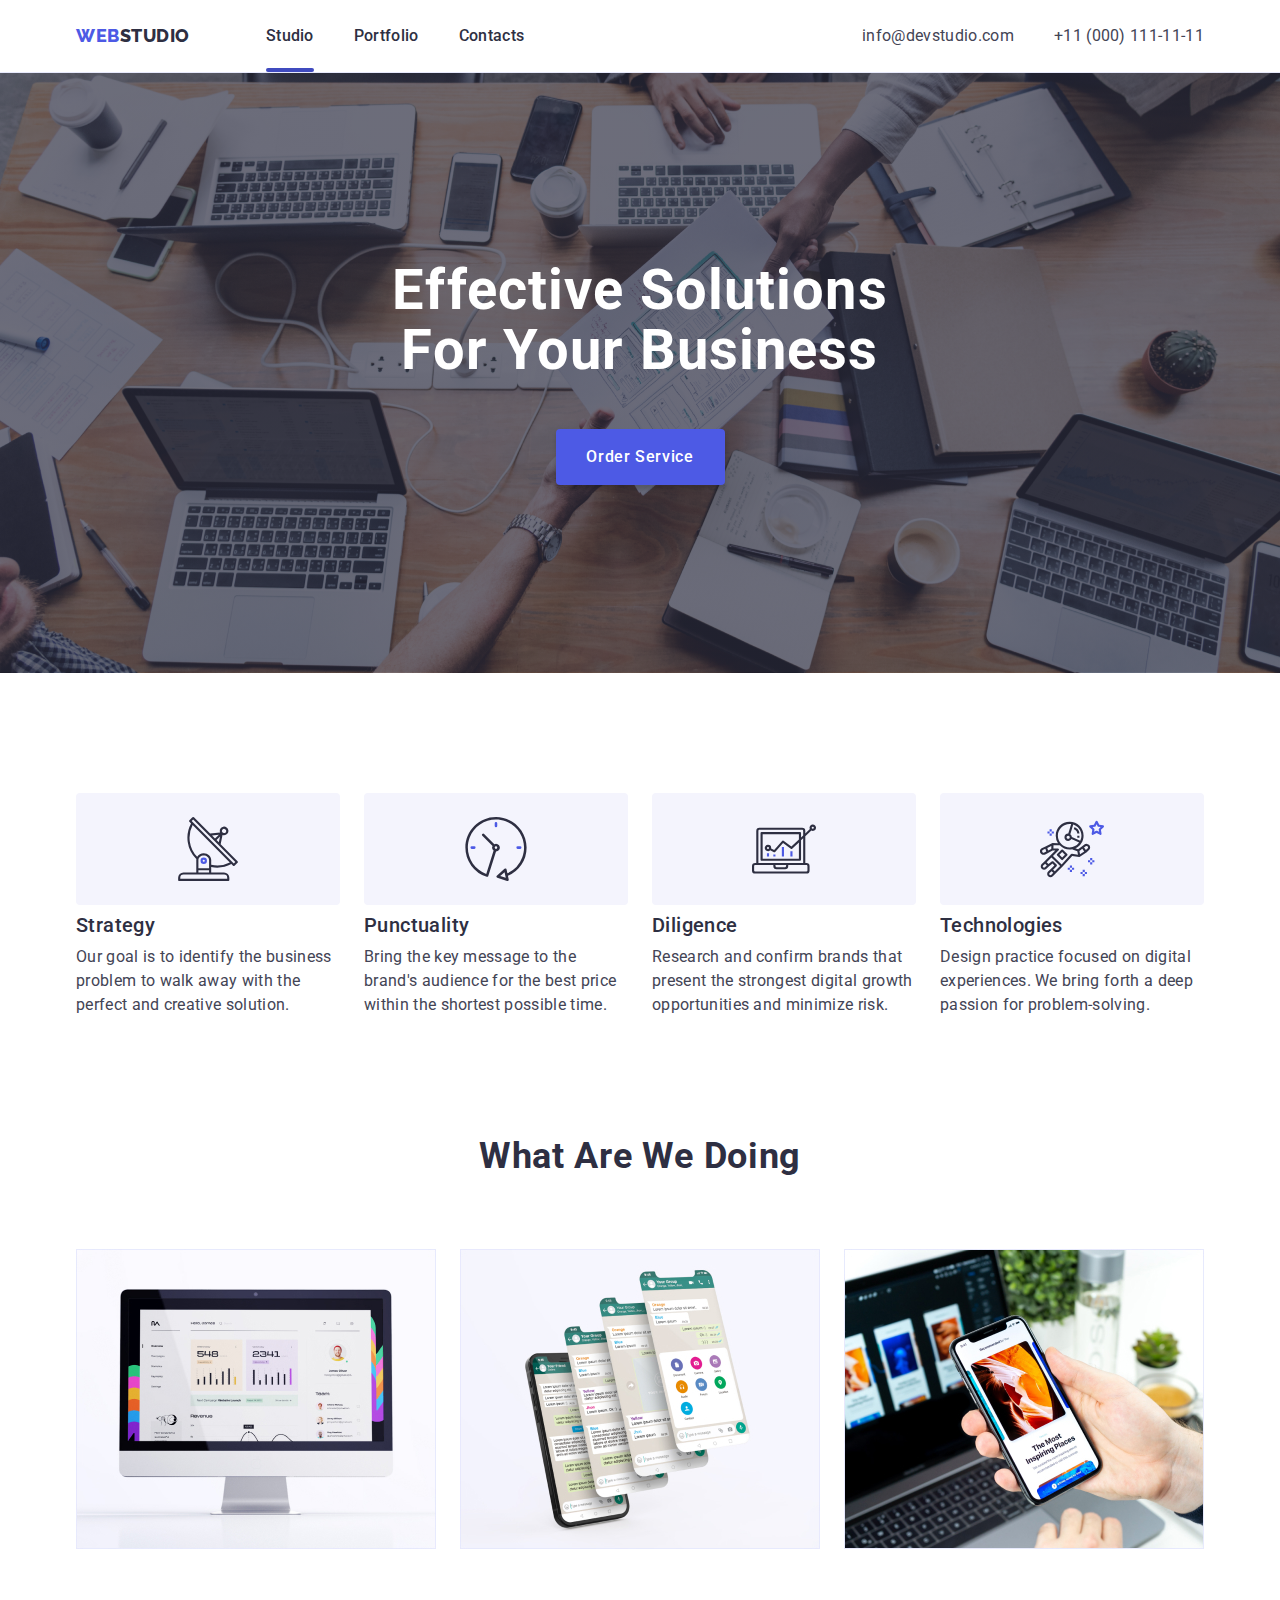
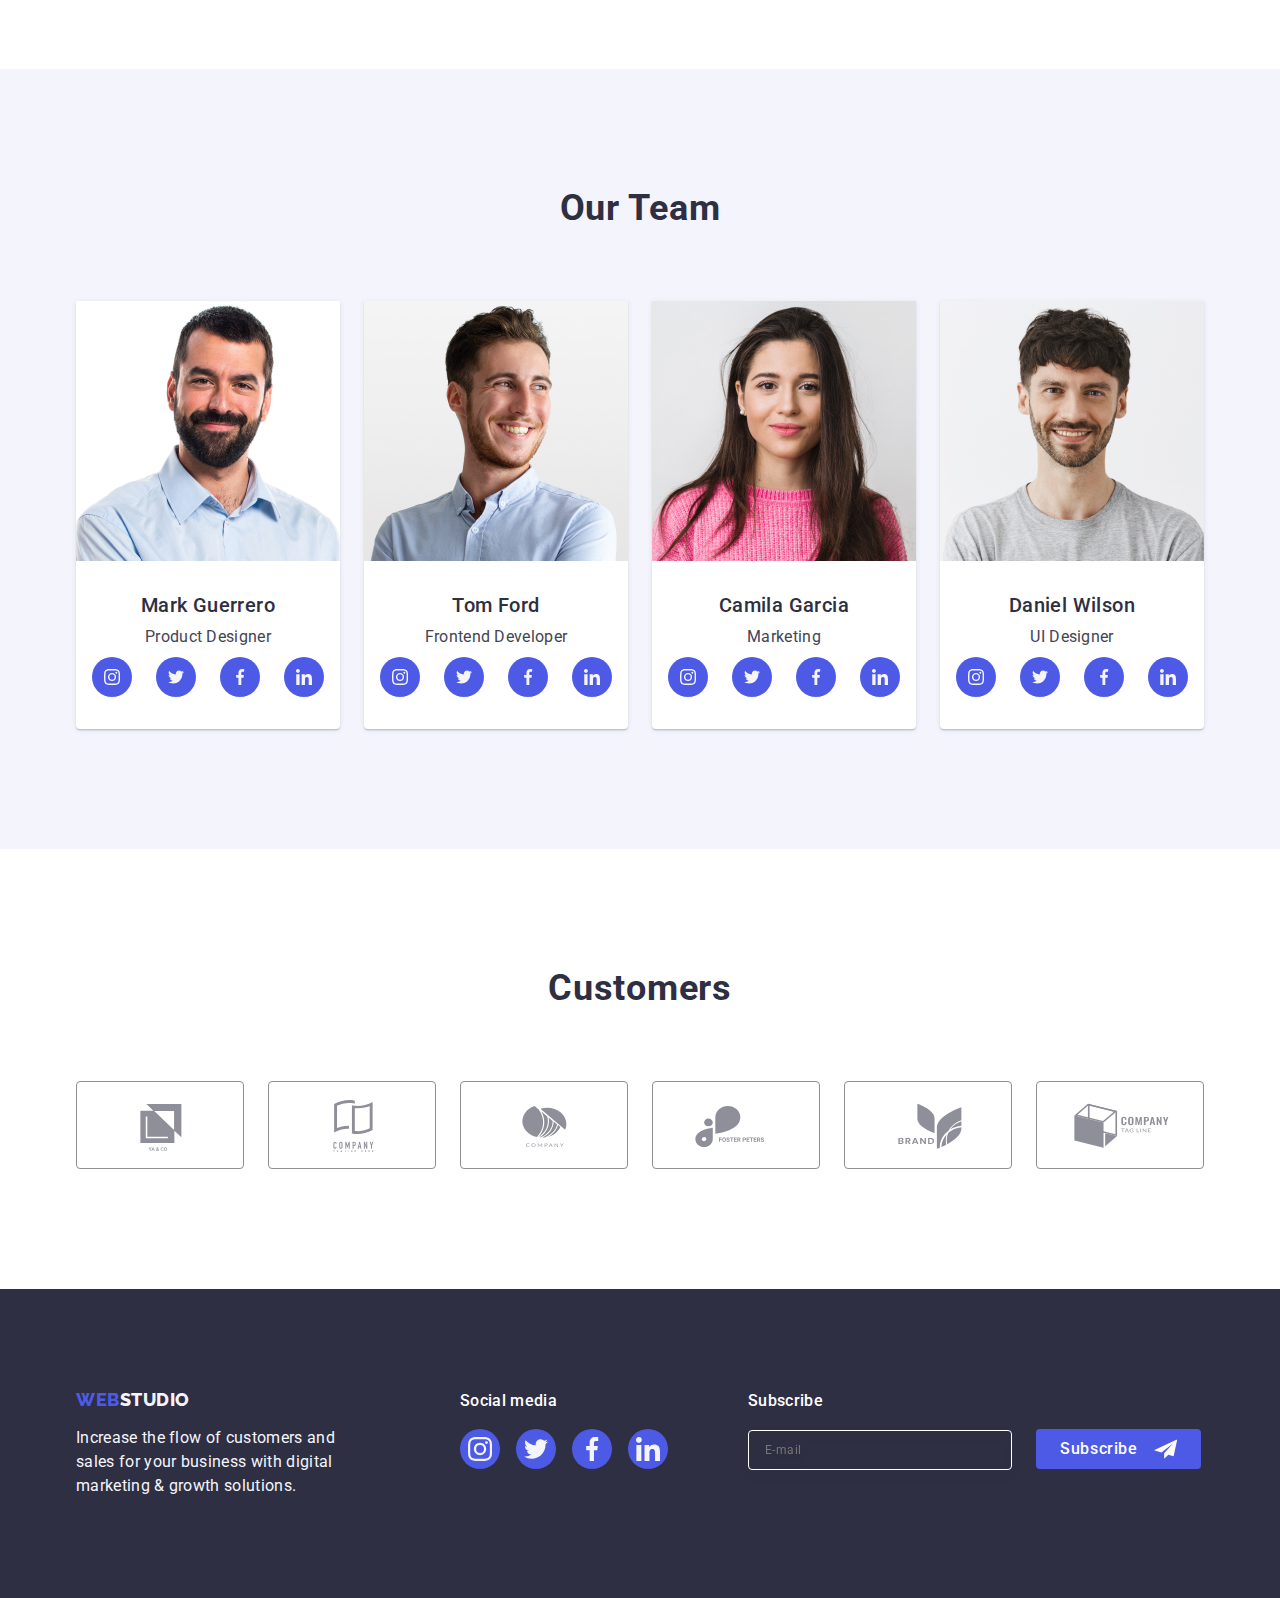
<file: index.html>
<!DOCTYPE html>
<html lang="en">

<head>
    <meta charset="UTF-8">
    <meta http-equiv="X-UA-Compatible" content="IE=edge">
    <meta name="viewport" content="width=device-width, initial-scale=1.0">
    <link rel="preconnect" href="https://fonts.googleapis.com">
    <link rel="preconnect" href="https://fonts.gstatic.com" crossorigin>
    <link href="https://fonts.googleapis.com/css2?family=Raleway:wght@800&family=Roboto:wght@400;500;700&display=swap"
        rel="stylesheet">
    <link rel="stylesheet"
        href="https://cdnjs.cloudflare.com/ajax/libs/modern-normalize/1.0.0/modern-normalize.min.css" />
    <link rel="stylesheet" href="./css/stayl.css">
    <link rel="stylesheet" href="./css/media.css">
    <title>Main Page</title>

</head>

<body>
    <header class="header">
        <div class="container header-container">
            <nav class="header-navigation">
                <a class="logo link" href="./index.html">Web<span class="logo-header">Studio</span></a>
                <ul class="header-list list">
                    <li class="menu">
                        <a class="link-menu link active" href="./index.html">Studio</a>
                    </li>
                    <li class="menu">
                        <a class="link-menu link" href="./portfolio.html">Portfolio</a>
                    </li>
                    <li class="menu">
                        <a class="link-menu link" href="">Contacts</a>
                    </li>
                </ul>
            </nav>
            <address class="contact">
                <ul class="header-list list">
                    <li class="address-link">
                        <a class="contact-info link" href="mailto:info@devstudio.com">info@devstudio.com</a>
                    </li>
                    <li class="address-link">
                        <a class="contact-info link" href="tel:+110001111111">+11 (000) 111-11-11</a>
                    </li>
                </ul>
            </address>
        </div>
        <button type="button" class="menu-open-button" data-menu-open>
            <svg class="mob-open-icon" width="32" height="22">
                <use href="./images/icons.svg#icon-menu"></use>
            </svg>
        </button>
        <div class="mob-menu is-hidden" data-menu>
            <div>
                <button type="button" class="menu-close-button" data-menu-close>
                    <svg class="mob-close-icon" width="8" height="8">
                        <use href="./images/icons.svg#icon-close"></use>
                    </svg>
                </button>
                <ul class="mob-menu-list list">
                    <li class="mob-menu-items">
                        <a class="mob-menu-link link" href="./index.html">Studio</a>
                    </li>
                    <li class="mob-menu-items">
                        <a class="mob-menu-link link" href="./portfolio.html">Portfolio</a>
                    </li>
                    <li class="mob-menu-items">
                        <a class="mob-menu-link link" href="">Contacts</a>
                    </li>
                </ul>
            </div>
            <div>
                <address class="mob-menu-address">
                    <ul class="mob-menu-address-list list">
                        <li class="mob-menu-link">
                            <a class="contact-info link" href="tel:+110001111111">+11 (000) 111-11-11</a>
                        </li>
                        <li class="mob-menu-link-email">
                            <a class="contact-info-email link" href="mailto:info@devstudio.com">info@devstudio.com</a>
                        </li>
                        
                    </ul>
                </address>
                <ul class="mob-soc-list list">
                    <li class="mob-soc-item">
                        <a class="mob-soc-link link" target="_blank" rel="noopener noreferrer"  href="">
                            <svg class="mob-soc-icon" width="24" height="24">
                                <use href="./images/icons.svg#icon-instagram-2"></use>
                            </svg>
                        </a>
                    </li>
                    <li class="mob-soc-item">
                        <a class="mob-soc-link link" target="_blank" rel="noopener noreferrer" href="">
                            <svg class="mob-soc-icon" width="24" height="24">
                                <use href="./images/icons.svg#icon-twitter-1"></use>
                            </svg>
                        </a>
                    </li>
                    <li class="mob-soc-item">
                        <a class="mob-soc-link link" target="_blank" rel="noopener noreferrer" href="">
                            <svg class="mob-soc-icon" width="24" height="24">
                                <use href="./images/icons.svg#icon-facebook-1"></use>
                            </svg>
                        </a>
                    </li>
                    <li class="mob-soc-item">
                        <a class="mob-soc-link link" target="_blank" rel="noopener noreferrer" href="">
                            <svg class="mob-soc-icon" width="24" height="24">
                                <use href="./images/icons.svg#icon-linkedin-1"></use>
                            </svg>
                        </a>
                    </li>
                </ul>
            </div>
            
        </div>
        
    </header>
    <main>
        <section class="title-section">
            <div class="container">
                <h1 class="title-header">
                    Effective Solutions
                    For Your Business
                </h1>
                <button class="button-studio" type="button" data-modal-open>Order Service</button>
            </div>
        </section>
        <section class="digital-container">
            <div class="container ">
                <h2 class="digital-title visually-hidden"> Our Goals</h2>
                <ul class="list digital-element">
                    <li class="digital-list">
                        <div class="digital-icon">
                            <svg width="64" height="64">
                                <use href="./images/icons.svg#icon-antenna"></use>
                            </svg>
                        </div>
                        <h3 class="title">Strategy</h3>
                        <p class="digital-text">Our goal is to identify the business
                            problem to walk away with the perfect and creative solution. </p>
                    </li>
                    <li class="digital-list">
                        <div class="digital-icon">
                            <svg width="64" height="64">
                                <use href="./images/icons.svg#icon-clock"></use>
                            </svg>
                        </div>
                        <h3 class="title">Punctuality</h3>
                        <p class="digital-text">Bring the key message to the brand's audience for the best price within
                            the
                            shortest possible
                            time.</p>
                    </li>
                    <li class="digital-list">
                        <div class="digital-icon">
                            <svg width="64" height="64">
                                <use href="./images/icons.svg#icon-diagram"></use>
                            </svg>
                        </div>
                        <h3 class="title">Diligence</h3>
                        <p class="digital-text">Research and confirm brands that present the strongest digital growth
                            opportunities and minimize
                            risk.</p>
                    </li>
                    <li class="digital-list">
                        <div class="digital-icon">
                            <svg width="64" height="64">
                                <use href="./images/icons.svg#icon-astronaut"></use>
                            </svg>
                        </div>
                        <h3 class="title">Technologies</h3>
                        <p class="digital-text">Design practice focused on digital experiences. We bring forth a deep
                            passion for
                            problem-solving.</p>
                    </li>
                </ul>

            </div>
        </section>
       <section class="applications-cotainer">
            <div class="container ">
                <h2 class="applications">What are we doing</h2>
                <ul class="list applications-list">
                    <li class="applications-img">
                        <img srcset="./images/products(1)x2.jpg X2" src="./images/products(1).jpg" alt="a computer with an open website" width="360"
                            height="300">
                    </li>
                    <li class="applications-img">
                        <img  srcset="./images/products(2)x2.jpg X2" src="./images/products(2).jpg" alt="application on the phone" width="360" height="300">
                    </li>
                    <li class="applications-img">
                        <img  srcset="./images/products(3)x2.jpg X2" src="./images/products(3).jpg" alt="the man holds the phone in his hands" width="360"
                            height="300">
                    </li>
                </ul>
            </div>
        </section>
        <section class="staff">
            <div class="container">
                <h2 class="applications">Our Team</h2>
                <ul class="list staff-list">
                    <li class="staff-background">
                        <img srcset="./images/team1x2.jpg 2x" src="./images/team1.jpg"
                            alt="man with a beard in a blue shirt" width="264" height="260">
                        <div class="staff-information">
                            <h3 class="title staff-name">Mark Guerrero</h3>
                            <p class="staff-text">Product Designer</p>
                            <ul class="staff-soc-list list">
                                <li class="staff-soc-item">
                                    <a class="staff-soc-link link" target="_blank" rel="noopener noreferrer" href="">
                                        <svg class="staff-soc-icon" width="16" height="16">
                                            <use href="./images/icons.svg#icon-instagram-2"></use>
                                        </svg>
                                    </a>
                                </li>
                                <li class="staff-soc-item">
                                    <a class="staff-soc-link link" target="_blank" rel="noopener noreferrer" href="">
                                        <svg class="staff-soc-icon" width="16" height="16">
                                            <use href="./images/icons.svg#icon-twitter-1"></use>
                                        </svg>
                                    </a>
                                </li>
                                <li class="staff-soc-item">
                                    <a class="staff-soc-link link" target="_blank" rel="noopener noreferrer" href="">
                                        <svg class="staff-soc-icon" width="16" height="16">
                                            <use href="./images/icons.svg#icon-facebook-1"></use>
                                        </svg>
                                    </a>
                                </li>
                                <li class="staff-soc-item">
                                    <a class="staff-soc-link link" target="_blank" rel="noopener noreferrer" href="">
                                        <svg class="staff-soc-icon" width="16" height="16">
                                            <use href="./images/icons.svg#icon-linkedin-1"></use>
                                        </svg>
                                    </a>
                                </li>
                            </ul>
                        </div>

                    </li>
                    <li class="staff-background">
                        <img srcset="./images/team2x2.jpg 2x" src="./images/team2.jpg"
                            alt="man with a smile in a blue shirt" width="264" height="260">
                        <div class="staff-information">
                            <h3 class="title staff-name">Tom Ford</h3>
                            <p class="staff-text">Frontend Developer</p>
                            <ul class="staff-soc-list list">
                                <li class="staff-soc-item">
                                    <a class="staff-soc-link link" target="_blank" rel="noopener noreferrer" href="">
                                        <svg class="staff-soc-icon" width="16" height="16">
                                            <use href="./images/icons.svg#icon-instagram-2"></use>
                                        </svg>
                                    </a>
                                </li>
                                <li class="staff-soc-item">
                                    <a class="staff-soc-link link" target="_blank" rel="noopener noreferrer" href="">
                                        <svg class="staff-soc-icon" width="16" height="16">
                                            <use href="./images/icons.svg#icon-twitter-1"></use>
                                        </svg>
                                    </a>
                                </li>
                                <li class="staff-soc-item">
                                    <a class="staff-soc-link link" target="_blank" rel="noopener noreferrer" href="">
                                        <svg class="staff-soc-icon" width="16" height="16">
                                            <use href="./images/icons.svg#icon-facebook-1"></use>
                                        </svg>
                                    </a>
                                </li>
                                <li class="staff-soc-item">
                                    <a class="staff-soc-link link" target="_blank" rel="noopener noreferrer" href="">
                                        <svg class="staff-soc-icon" width="16" height="16">
                                            <use href="./images/icons.svg#icon-linkedin-1"></use>
                                        </svg>
                                    </a>
                                </li>
                            </ul>
                        </div>

                    </li>
                    <li class="staff-background">
                        <img srcset="./images/team3x2.jpg 2x" src="./images/team3.jpg"
                            alt="beautiful girl in a pink sweater" width="264" height="260">
                        <div class="staff-information">
                            <h3 class="title staff-name">Camila Garcia</h3>
                            <p class="staff-text">Marketing</p>
                            <ul class="staff-soc-list list">
                                <li class="staff-soc-item">
                                    <a class="staff-soc-link link" target="_blank" rel="noopener noreferrer" href="">
                                        <svg class="staff-soc-icon" width="16" height="16">
                                            <use href="./images/icons.svg#icon-instagram-2"></use>
                                        </svg>
                                    </a>
                                </li>
                                <li class="staff-soc-item">
                                    <a class="staff-soc-link link" target="_blank" rel="noopener noreferrer" href="">
                                        <svg class="staff-soc-icon" width="16" height="16">
                                            <use href="./images/icons.svg#icon-twitter-1"></use>
                                        </svg>
                                    </a>
                                </li>
                                <li class="staff-soc-item">
                                    <a class="staff-soc-link link" target="_blank" rel="noopener noreferrer" href="">
                                        <svg class="staff-soc-icon" width="16" height="16">
                                            <use href="./images/icons.svg#icon-facebook-1"></use>
                                        </svg>
                                    </a>
                                </li>
                                <li class="staff-soc-item">
                                    <a class="staff-soc-link link" target="_blank" rel="noopener noreferrer" href="">
                                        <svg class="staff-soc-icon" width="16" height="16">
                                            <use href="./images/icons.svg#icon-linkedin-1"></use>
                                        </svg>
                                    </a>
                                </li>
                            </ul>
                        </div>

                    </li>
                    <li class="staff-background">
                        <img srcset="./images/team4x2.jpg 2x" src="./images/team4.jpg" alt="man in a gray T-shirt"
                            width="264" height="260">
                        <div class="staff-information">
                            <h3 class="title staff-name">Daniel Wilson</h3>
                            <p class="staff-text">UI Designer</p>
                            <ul class="staff-soc-list list">
                                <li class="staff-soc-item">
                                    <a class="staff-soc-link link" target="_blank" rel="noopener noreferrer" href="">
                                        <svg class="staff-soc-icon" width="16" height="16">
                                            <use href="./images/icons.svg#icon-instagram-2"></use>
                                        </svg>
                                    </a>
                                </li>
                                <li class="staff-soc-item">
                                    <a class="staff-soc-link link" target="_blank" rel="noopener noreferrer" href="">
                                        <svg class="staff-soc-icon" width="16" height="16">
                                            <use href="./images/icons.svg#icon-twitter-1"></use>
                                        </svg>
                                    </a>
                                </li>
                                <li class="staff-soc-item">
                                    <a class="staff-soc-link link" target="_blank" rel="noopener noreferrer" href="">
                                        <svg class="staff-soc-icon" width="16" height="16">
                                            <use href="./images/icons.svg#icon-facebook-1"></use>
                                        </svg>
                                    </a>
                                </li>
                                <li class="staff-soc-item">
                                    <a class="staff-soc-link link" target="_blank" rel="noopener noreferrer" href="">
                                        <svg class="staff-soc-icon" width="16" height="16">
                                            <use href="./images/icons.svg#icon-linkedin-1"></use>
                                        </svg>
                                    </a>
                                </li>
                            </ul>
                        </div>
                    </li>
                </ul>
            </div>
        </section>
        <section class="customers">
            <div class="container">
                <h2 class="applications">Customers</h2>
                <ul class="customers-list list">
                    <li class="customers-item">
                        <a class="customers-link link" href="">
                            <svg class="customers-icon" width="104" height="56">
                                <use href="./images/icons.svg#icon-yaco"></use>
                            </svg>
                        </a>
                    </li>
                    <li class="customers-item">
                        <a class="customers-link link" href="">
                            <svg class="customers-icon" width="104" height="56">
                                <use href="./images/icons.svg#icon-tagline"></use>
                            </svg>
                        </a>
                    </li>
                    <li class="customers-item">
                        <a class="customers-link link" href="">
                            <svg class="customers-icon" width="104" height="56">
                                <use href="./images/icons.svg#icon-company1"></use>
                            </svg>
                        </a>
                    </li>
                    <li class="customers-item">
                        <a class="customers-link link" href="">
                            <svg class="customers-icon" width="104" height="56">
                                <use href="./images/icons.svg#icon-foster"></use>
                            </svg>
                        </a>
                    </li>
                    <li class="customers-item">
                        <a class="customers-link link" href="">
                            <svg class="customers-icon" width="104" height="56">
                                <use href="./images/icons.svg#icon-brand"></use>
                            </svg>
                        </a>
                    </li>
                    <li class="customers-item">
                        <a class="customers-link link" href="">
                            <svg class="customers-icon" width="104" height="56">
                                <use href="./images/icons.svg#icon-company"></use>
                            </svg>
                        </a>
                    </li>
                </ul>
            </div>
        </section>
    </main>
    <footer class="footer ">
        <div class="container footer-container">
            <div class="footer-logo-box">
                <a class="logo-footer link" href="./index.html">Web<span class="logo-footer-part">Studio</span></a>
                <p class="footer-content">Increase the flow of customers and sales for your business with digital
                    marketing
                    &
                    growth solutions.</p>
            </div>
            <div class="footer-soc-media">
                <p class="footer-media">Social media</p>

                <ul class="footer-soc-list list">
                    <li class="footer-soc-item">
                        <a class="footer-soc-link link" target="_blank" rel="noopener noreferrer" href="">
                            <svg class="footer-soc-icon" width="24" height="24">
                                <use href="./images/icons.svg#icon-instagram-2"></use>
                            </svg>
                        </a>
                    </li>
                    <li class="footer-soc-item">
                        <a class="footer-soc-link link" target="_blank" rel="noopener noreferrer" href="">
                            <svg class="footer-soc-icon" width="24" height="24">
                                <use href="./images/icons.svg#icon-twitter-1"></use>
                            </svg>
                        </a>
                    </li>
                    <li class="footer-soc-item">
                        <a class="footer-soc-link link" target="_blank" rel="noopener noreferrer" href="">
                            <svg class="footer-soc-icon" width="24" height="24">
                                <use href="./images/icons.svg#icon-facebook-1"></use>
                            </svg>
                        </a>
                    </li>
                    <li class="footer-soc-item">
                        <a class="footer-soc-link link" target="_blank" rel="noopener noreferrer" href="">
                            <svg class="footer-soc-icon" width="24" height="24">
                                <use href="./images/icons.svg#icon-linkedin-1"></use>
                            </svg>
                        </a>
                    </li>
                </ul>
            </div>
            <div class="footer-div">
                <p class="footer-subscribe">Subscribe</p>
                <form class="footer-form">
                    <label for="email-footer" class="footer-label">
                        <input id="email-footer" class="footer-input" type="email" name="email" placeholder="E-mail">
                    </label>
                    <button class="footer-button" type="submit">
                        Subscribe
                        <svg class="footer-icon" width="24" height="24">
                            <use href="./images/icons.svg#icon-frame"></use>
                        </svg>
                    </button>
                </form>
            </div>
        </div>
    </footer>
    <div class="backdrop is-hidden" data-modal>
        <div class="modal">
            <button type="button" class="modal-close" data-modal-close>
                <svg class="close-icon" width="8" height="8">
                    <use href="./images/icons.svg#icon-close"></use>
                </svg>
            </button>
            <p class="modal-title">Leave your contacts and we will call you back</p>
            <form class="contact-form">
                <div class="form-field">
                    <label class="user-info-label" for="user-name">Name</label>
                    <div class="form-input">
                        <input class="input-field" type="text" name="user-name" id="user-name" />
                        <svg class="user-info-icon" width="18" height="24">
                            <use href="./images/icons.svg#icon-person-black"></use>
                        </svg>
                    </div>
                </div>

                <div class="form-field">
                    <label class="user-info-label" for="phone">Phone</label>
                    <div class="form-input">
                        <input class="input-field" type="tel" name="user-number" id="phone" />
                        <svg class="user-info-icon" width="18" height="24">
                            <use href="./images/icons.svg#icon-phone-black"></use>
                        </svg>
                    </div>
                </div>

                <div class="form-field">
                    <label class="user-info-label" for="email">Email</label>
                    <div class="form-input">
                        <input class="input-field" type="email" name="user-mail" id="email" />
                        <svg class="user-info-icon" width="18" height="24">
                            <use href="./images/icons.svg#icon-email-black"></use>
                        </svg>
                    </div>
                </div>

                <div class="comment-container">
                    <label class="user-info-label" for="user-comment">Comment</label>
                    <textarea class="input-field comment-field" name="user-comment" id="user-comment"
                        placeholder="Text input"></textarea>
                </div>

                <div class="privacy-policy">
                    <input class="check-input visually-hidden" id="user-privacy" type="checkbox" name="user-privacy"
                        value="true" required />
                    <label class="check-label" for="user-privacy">
                        <span class="new-checkbox">
                            <svg class="check-icon" width="10" height="8">
                                <use href="./images/icons.svg#icon-chack"></use>
                            </svg>
                        </span>

                        I accept the terms and conditions of the
                        <a class="check-link" href="#">Privacy Policy</a>
                    </label>
                </div>

                <button class="modal-submit-btn" type="submit">Send</button>
            </form>
        </div>
    </div>
    <script src="./js/modal.js"></script>
    <script src="./js/modal-menu.js"></script>
</body>

</html>
</file>
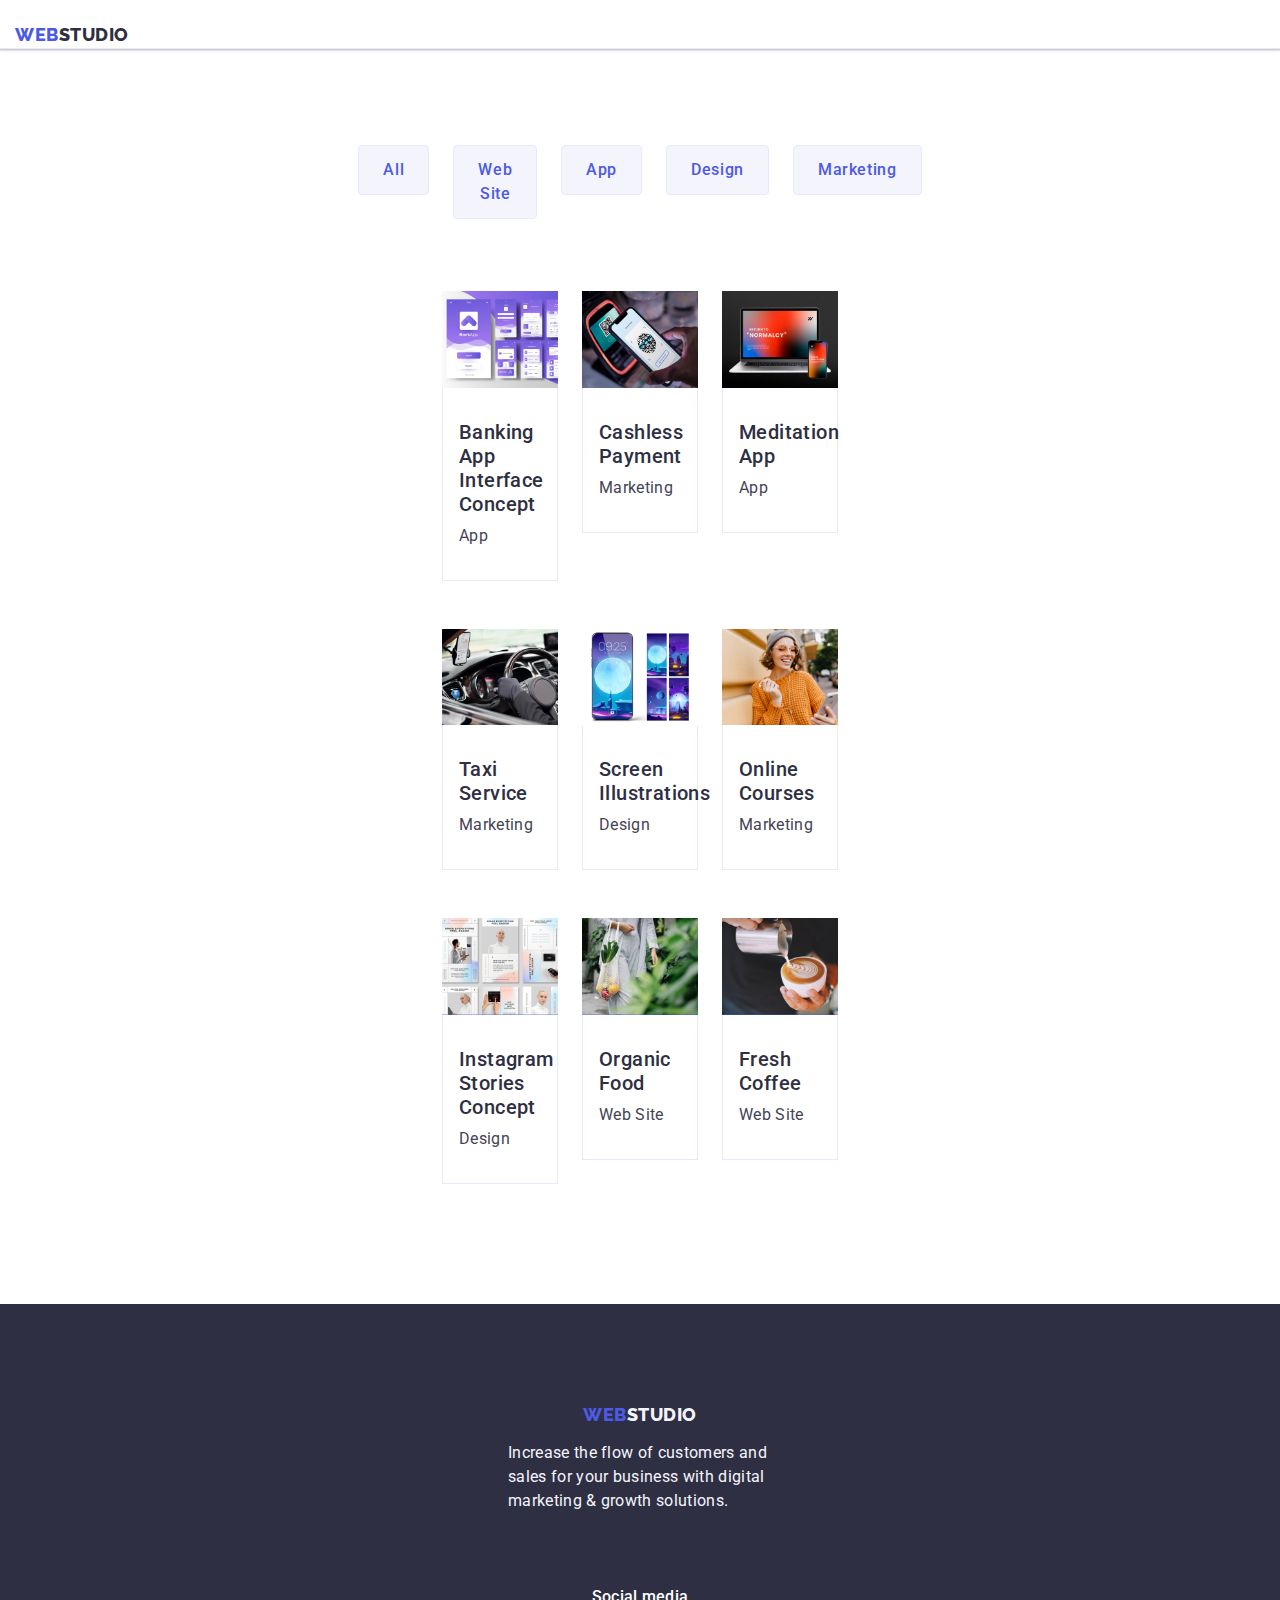
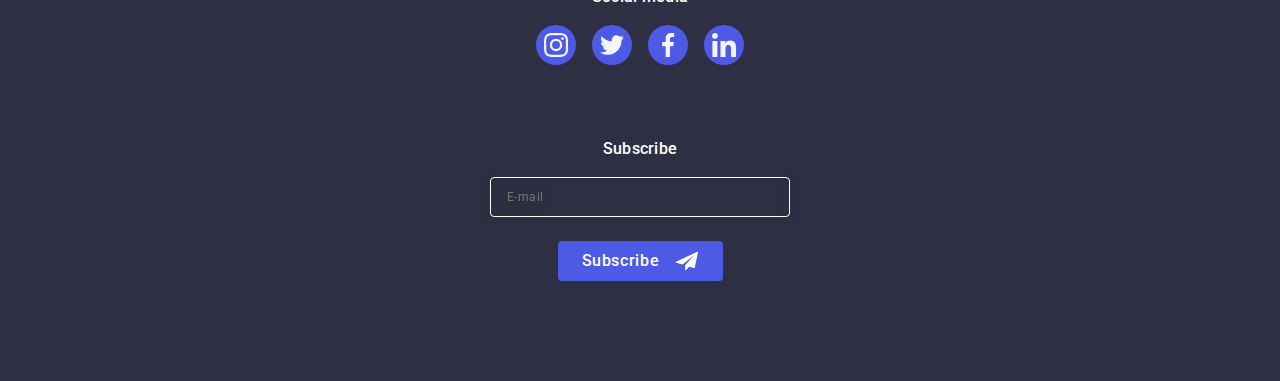
<file: portfolio.html>
<!DOCTYPE html>
<html lang="en">

<head>
    <meta charset="UTF-8">
    <meta http-equiv="X-UA-Compatible" content="IE=edge">
    <meta name="viewport" content="width=device-width, initial-scale=1.0">
    <link rel="preconnect" href="https://fonts.googleapis.com">
    <link rel="preconnect" href="https://fonts.gstatic.com" crossorigin>
    <link href="https://fonts.googleapis.com/css2?family=Raleway:wght@800&family=Roboto:wght@400;500;700&display=swap"
        rel="stylesheet">
    <link rel="stylesheet"
        href="https://cdnjs.cloudflare.com/ajax/libs/modern-normalize/1.0.0/modern-normalize.min.css" />
    <link rel="stylesheet" href="./css/stayl.css">
    <title>Portfolio</title>
</head>

<body>
    <header class="header">
        <div class="container header-container">
            <nav class="header-navigation">
                <a class="logo link" href="./index.html">Web<span class="logo-header">Studio</span></a>
                <ul class="header-list list">
                    <li class="menu">
                        <a class="link-menu link" href="./index.html">Studio</a>
                    </li>
                    <li class="menu">
                        <a class="link-menu link active" href="./portfolio.html">Portfolio</a>
                    </li>
                    <li class="menu">
                        <a class="link-menu link" href="">Contacts</a>
                    </li>
                </ul>
            </nav>
            <address class="contact">
                <ul class="header-list list">
                    <li>
                        <a class="contact-info link" href="mailto:info@devstudio.com">info@devstudio.com</a>
                    </li>
                    <li>
                        <a class="contact-info link" href="tel:+110001111111">+11 (000) 111-11-11</a>
                    </li>
                </ul>
            </address>
        </div>
    </header>
    <main>
        <section class="portfolio-section">
            <div class="container">
                <h1 class="visually-hidden">Filter</h1>
                <ul class="list button-list">
                    <li>
                        <button class="button-portfolio" type="button">All</button>
                    </li>
                    <li>
                        <button class="button-portfolio" type="button">Web Site</button>
                    </li>
                    <li>
                        <button class="button-portfolio" type="button">App</button>
                    </li>
                    <li>
                        <button class="button-portfolio" type="button">Design</button>
                    </li>
                    <li>
                        <button class="button-portfolio" type="button">Marketing</button>
                    </li>
                </ul>

                <ul class="list programs-list">
                    <li class="programs">
                        <a class="link programs-link" href="">
                            <div class="programs-cover-wrap">
                                <img src="./images/portfolio1.jpg" alt="application" width="360" height="300">
                                <p class="programs-cover-text">
                                    14 Stylish and User-Friendly App Design Concepts · Task
                                    Manager App · Calorie Tracker App · Exotic Fruit Ecommerce App · Cloud Storage App
                                </p>
                            </div>
                            <div class="projects">
                                <h2 class="projects-name">Banking App Interface Concept</h2>
                                <p class="projects-tipe">App</p>
                            </div>
                        </a>
                    </li>
                    <li class="programs">
                        <a class="link programs-link" href="">
                            <div class="programs-cover-wrap">
                                <img src="./images/portfolio2.jpg" alt="application" width="360" height="300">
                                <p class="programs-cover-text">
                                    14 Stylish and User-Friendly App Design Concepts · Task
                                    Manager App · Calorie Tracker App · Exotic Fruit Ecommerce App · Cloud Storage App
                                </p>
                            </div>
                            <div class="projects">
                                <h2 class="projects-name">Cashless Payment</h2>
                                <p class="projects-tipe">Marketing</p>
                            </div>
                        </a>
                    </li>
                    <li class="programs">
                        <a class="link programs-link" href="">
                            <div class="programs-cover-wrap">
                                <img src="./images/portfolio3.jpg" alt="application" width="360" height="300">
                                <p class="programs-cover-text">
                                    14 Stylish and User-Friendly App Design Concepts · Task
                                    Manager App · Calorie Tracker App · Exotic Fruit Ecommerce App · Cloud Storage App
                                </p>
                            </div>
                            <div class="projects">
                                <h2 class="projects-name">Meditation App</h2>
                                <p class="projects-tipe">App</p>
                            </div>
                        </a>
                    </li>
                    <li class="programs">
                        <a class="link programs-link" href="">
                            <div class="programs-cover-wrap">
                                <img src="./images/portfolio4.jpg" alt="application" width="360" height="300">
                                <p class="programs-cover-text">
                                    14 Stylish and User-Friendly App Design Concepts · Task
                                    Manager App · Calorie Tracker App · Exotic Fruit Ecommerce App · Cloud Storage App
                                </p>
                            </div>
                            <div class="projects">
                                <h2 class="projects-name">Taxi Service</h2>
                                <p class="projects-tipe">Marketing</p>
                            </div>
                        </a>
                    </li>
                    <li class="programs">
                        <a class="link programs-link" href="">
                            <div class="programs-cover-wrap">
                                <img src="./images/portfolio5.jpg" alt="application" width="360" height="300">
                                <p class="programs-cover-text">
                                    14 Stylish and User-Friendly App Design Concepts · Task
                                    Manager App · Calorie Tracker App · Exotic Fruit Ecommerce App · Cloud Storage App
                                </p>
                            </div>
                            <div class="projects">
                                <h2 class="projects-name">Screen Illustrations</h2>
                                <p class="projects-tipe">Design</p>
                            </div>

                        </a>
                    </li>
                    <li class="programs">
                        <a class="link programs-link" href="">
                            <div class="programs-cover-wrap">
                                <img src="./images/portfolio6.jpg" alt="application" width="360" height="300">
                                <p class="programs-cover-text">
                                    14 Stylish and User-Friendly App Design Concepts · Task
                                    Manager App · Calorie Tracker App · Exotic Fruit Ecommerce App · Cloud Storage App
                                </p>
                            </div>
                            <div class="projects">
                                <h2 class="projects-name">Online Courses</h2>
                                <p class="projects-tipe">Marketing</p>
                            </div>
                        </a>
                    </li>
                    <li class="programs">
                        <a class="link programs-link" href="">
                            <div class="programs-cover-wrap">
                                <img src="./images/portfolio7.jpg" alt="application" width="360" height="300">
                                <p class="programs-cover-text">
                                    14 Stylish and User-Friendly App Design Concepts · Task
                                    Manager App · Calorie Tracker App · Exotic Fruit Ecommerce App · Cloud Storage App
                                </p>
                            </div>
                            <div class="projects">
                                <h2 class="projects-name">Instagram Stories Concept</h2>
                                <p class="projects-tipe">Design</p>
                            </div>
                        </a>
                    </li>
                    <li class="programs">
                        <a class="link programs-link" href="">
                            <div class="programs-cover-wrap">
                                <img src="./images/portfolio8.jpg" alt="application" width="360" height="300">
                                <p class="programs-cover-text">
                                    14 Stylish and User-Friendly App Design Concepts · Task
                                    Manager App · Calorie Tracker App · Exotic Fruit Ecommerce App · Cloud Storage App
                                </p>
                            </div>
                            <div class="projects">
                                <h2 class="projects-name">Organic Food</h2>
                                <p class="projects-tipe">Web Site</p>
                            </div>
                        </a>
                    </li>
                    <li class="programs">
                        <a class="link programs-link" href="">
                            <div class="programs-cover-wrap">
                                <img src="./images/portfolio9.jpg" alt="application" width="360" height="300">
                                <p class="programs-cover-text">
                                    14 Stylish and User-Friendly App Design Concepts · Task
                                    Manager App · Calorie Tracker App · Exotic Fruit Ecommerce App · Cloud Storage App
                                </p>
                            </div>
                            <div class="projects">
                                <h2 class="projects-name">Fresh Coffee</h2>
                                <p class="projects-tipe">Web Site</p>
                            </div>
                        </a>
                    </li>
                </ul>
            </div>
        </section>
    </main>

    <footer class="footer ">
        <div class="container footer-container">
            <div class="footer-logo-box">
                <a class="logo-footer link" href="./index.html">Web<span class="logo-footer-part">Studio</span></a>
                <p class="footer-content">Increase the flow of customers and sales for your business with digital
                    marketing
                    &
                    growth solutions.</p>
            </div>
            <div class="footer-soc-media">
                <p class="footer-media">Social media</p>

                <ul class="footer-soc-list list">
                    <li class="footer-soc-item">
                        <a class="footer-soc-link link" target="_blank" rel="noopener noreferrer" href="">
                            <svg class="footer-soc-icon" width="24" height="24">
                                <use href="./images/icons.svg#icon-instagram-2"></use>
                            </svg>
                        </a>
                    </li>
                    <li class="footer-soc-item">
                        <a class="footer-soc-link link" target="_blank" rel="noopener noreferrer" href="">
                            <svg class="footer-soc-icon" width="24" height="24">
                                <use href="./images/icons.svg#icon-twitter-1"></use>
                            </svg>
                        </a>
                    </li>
                    <li class="footer-soc-item">
                        <a class="footer-soc-link link" target="_blank" rel="noopener noreferrer" href="">
                            <svg class="footer-soc-icon" width="24" height="24">
                                <use href="./images/icons.svg#icon-facebook-1"></use>
                            </svg>
                        </a>
                    </li>
                    <li class="footer-soc-item">
                        <a class="footer-soc-link link" target="_blank" rel="noopener noreferrer" href="">
                            <svg class="footer-soc-icon" width="24" height="24">
                                <use href="./images/icons.svg#icon-linkedin-1"></use>
                            </svg>
                        </a>
                    </li>
                </ul>
            </div>
            <div class="footer-div">
                <p class="footer-subscribe">Subscribe</p>
                <form class="footer-form">
                    <label for="email-footer" class="footer-label">
                        <input id="email-footer" class="footer-input" type="email" name="email" placeholder="E-mail">
                    </label>
                    <button class="footer-button" type="submit">
                        Subscribe
                        <svg class="footer-icon" width="24" height="24">
                            <use href="./images/icons.svg#icon-frame"></use>
                        </svg>
                    </button>
                </form>
            </div>
        </div>
    </footer>
</body>

</html>
</file>
<file: css/stayl.css>
:root {
    --color-primary-brand: #4D5AE5;
    --color-pressed-state: #404BBF;
    --color-dark: #2E2F42;
    --color-success: #31D0AA;
    --color-text: #434455;
    --color-subtle-text: #8E8F99;
    --color-accent: #E7E9FC;
    --color-light: #F4F4FD;
    --color-model-overlay: #2E2F42;
    --color-hero-background: #2E2F42;
    --color-white-background: #FFFFFF;
    --color-model-background: #FCFCFC;
    --taransform-text: 250ms cubic-bezier(0.4, 0, 0.2, 1)
}

p,
h1,
h2,
h3,
h4,
h5,
h6 {
    margin: 0px;
}

ul,
ol {
    margin: 0;
    padding: 0;
}

* {
    box-sizing: border-box;
}

img {
    display: block;
    max-width: 100%;
    height: auto;
}

.no-scroll {
    overflow: hidden;
}

body {
    font-family: "Roboto", sans-serif;
    color: var(--color-text);
    background-color: var(--color-white-background);
}

.container {
    max-width: 426px;
    padding-left: 15px;
    padding-right: 15px;
    margin-left: auto;
    margin-right: auto;
}

.header {
    border-bottom: 1px solid #E7E9FC;
    padding-top: 24px;
    padding-bottom: 24px;
    box-shadow: 0px 2px 1px rgba(46, 47, 66, 0.08), 0px 1px 1px rgba(46, 47, 66, 0.16), 0px 1px 6px rgba(46, 47, 66, 0.08);
    ;
}

.header-container {
    display: flex;
    align-items: center;
    padding: 0 15px;
    position: absolute;
}

.header-navigation {
    display: flex;
    align-items: center;
}

.logo {
    font-family: 'Raleway', sans-serif;
    font-weight: 800;
    font-size: 18px;
    line-height: 1.17;
    letter-spacing: 0.03em;
    text-transform: uppercase;
    color: var(--color-primary-brand);
    margin-right: 76px;
    display: block;

}

.contact {
    display: none;
}

.header-list {
    display: none;
}



.logo-header {
    color: var(--color-dark);
}


.list {
    list-style: none;
}

.link {
    text-decoration: none;
}



.title-section {
    background-color: var(--color-hero-background);
    padding: 112px 0;
    background-image: linear-gradient(rgba(46, 47, 66, 0.7), rgba(46, 47, 66, 0.7)), url(../images/bg-mobile.jpg);
    background-repeat: no-repeat;
    background-size: cover;
    background-position: center;
}


.title-header {
    font-size: 28px;
    /* font-size: 56px; */
    line-height: 1.07;
    text-align: center;
    /* letter-spacing: 0.02em; */
    letter-spacing: 0.72px;
    color: #FFFFFF;
    max-width: 260px;
    margin: 0 auto;

}

.button-studio {
    cursor: pointer;
    display: block;
    min-width: 169px;
    height: 56px;
    background-color: #4D5AE5;
    font-family: "Roboto", sans-serif;
    font-weight: 500;
    font-size: 16px;
    line-height: 1.5;
    color: #FFFFFF;
    letter-spacing: 0.04em;
    box-shadow: 0px 4px 4px rgba(0, 0, 0, 0.15);
    border: none;
    border-radius: 4px;
    margin: 0 auto;
    margin-top: 48px;
    transition: background-color 250ms cubic-bezier(0.4, 0, 0.2, 1);

}

.button-studio:hover,
.button-studio:focus {
    background-color: var(--color-pressed-state);
    cursor: pointer;
}

.address-link {
    display: none;
}

.title {
    font-weight: 700;
    line-height: 40px;
    letter-spacing: 0.72px;
    text-transform: capitalize;
    font-size: 36px;
    letter-spacing: 0.02em;
    color: var(--color-dark);
    margin-bottom: 8px;
    display: flex;
    justify-content: center;
    align-items: center;
}

.digital-container {
    padding-top: 96px;
    padding-bottom: 96px;

}

.digital-box {}

.digital-element {
    display: flex;
    gap: 72px;
    flex-wrap: wrap;
    flex-direction: column;

}



.digital-list {
    flex-basis: calc((100% - 72px) / 4);
}

.digital-icon {
    background-color: var(--color-light);
    width: 264px;
    height: 112px;
    border-radius: 4px;
    margin-bottom: 8px;
    display: none;



}



.digital-text {
    font-size: 16px;
    font-weight: 500;
    line-height: 24px;
    letter-spacing: 0.32px;
    color: var(--color-text);
}


.applications-cotainer {
    display: none;
    padding-bottom: 120px;
}

.applications {
    margin-bottom: 72px;
    font-size: 36px;
    line-height: 1.11;
    text-align: center;
    letter-spacing: 0.02em;
    text-transform: capitalize;
    color: var(--color-dark);
}

.applications-list {
    display: flex;
    gap: 24px;
}

.applications-img {
    flex-basis: calc((100% - 3 * 16px) / 3)
}

/* ---------------------------MOBAil-Menu------------------------------ */

.menu-open-button {
    display: block;
    margin-left: auto;
    border: none;
    background: transparent;
    position: relative;
    margin-right: 16px;
}

.menu-open-icon {
    fill: var(--color-dark);

}

.mob-menu {
    display: flex;
    flex-direction: column;
    justify-content: space-between;
    top: 0;
    z-index: 100;
    position: fixed;
    width: 100vw;
    height: 100%;
    background-color: var(--color-white-background);
    padding: 80px 35px 40px 40px;

}

.menu-close-button {
    position: absolute;
    width: 24px;
    height: 24px;
    border-radius: 50%;
    background-color: var(--color-white-background);
    border: 1px solid var(--color-accent);
    display: block;
    margin-left: auto;
    top: 24px;
    right: 24px;
    display: flex;
    align-items: center;
    justify-content: center;
    padding: 0;
    cursor: pointer;
    transition: background-color 250ms cubic-bezier(0.4, 0, 0.2, 1), border 250ms cubic-bezier(0.4, 0, 0.2, 1);
    margin-bottom: 32px;
}

.menu-close-button:hover,
.menu-close-button:focus {
    background-color: var(--color-pressed-state);
    fill: var(--color-white-background);

}


.mob-menu-list {}

.mob-menu-items:not(:last-child) {
    margin-bottom: 40px;

}


.mob-menu-address {
    font-style: normal;

}

.mob-menu-address-list {
    margin-bottom: 48px;
}

.mob-menu-link {
    margin-bottom: 40px;
    font-size: 36px;
    font-weight: 700;
    line-height: 40px;
    letter-spacing: 0.72px;
    text-transform: capitalize;
}

.mob-menu-link:hover,
.mob-menu-link:focus{
    color: var(--color-pressed-state);

}

.mob-soc-icon {
    fill: var(--color-white-background);
}

.mob-menu-link-email {
    font-size: 20px;
    font-weight: 500;
    line-height: 24px;
    letter-spacing: 0.4px;
}

.contact-info{
    font-size: 24px;
    line-height: 24px;
}


.contact-info-email {
    color: var(--color-text);
}


.mob-soc-list {
    display: flex;
    justify-content: flex-start;
    gap: 24px;
    /* gap: 56px; */
}

.mob-soc-item {
    display: flex;
    background-color: var(--color-primary-brand);
    border-radius: 50%;

}

.mob-soc-item:hover,
.mob-soc-item:focus {
    background-color: var(--color-pressed-state);
}

.mob-soc-link {
    padding: 8px;
    width: 40px;
    height: 40px;
}

/* ---------------------------STAFF------------------------------ */


.staff {
    background-color: var(--color-light);
    padding-top: 96px;
    padding-bottom: 96px;
}



.staff-list {
    display: flex;
    flex-wrap: wrap;
    justify-content: center;
    gap: 72px;
}

.staff-background {
    background-color: var(--color-white-background);
    flex-basis: calc((100% - 72px) / 4);
    border-radius: 0px 0px 4px 4px;
    box-shadow: 0px 1px 6px rgba(46, 47, 66, 0.08), 0px 1px 1px rgba(46, 47, 66, 0.16), 0px 2px 1px rgba(46, 47, 66, 0.08);
    ;

}

.staff-information {
    padding: 32px 16px;
    display: block;
}

.staff-name {
    font-size: 20px;
    font-weight: 500;
    line-height: 24px;
    letter-spacing: 0.4px;
}

.staff-text {
    font-style: 16px;
    line-height: 1.5;
    letter-spacing: 0.02em;
    color: var(--color-text);
    text-align: center;
    margin-bottom: 8px;
}

.staff-soc-list {
    display: flex;
    justify-content: center;
    gap: 24px;
}

.staff-soc-item {
    width: 40px;
    height: 40px;
}

.staff-soc-link {
    width: 100%;
    height: 100%;
    background-color: var(--color-primary-brand);
    border-radius: 50%;
    display: flex;
    align-items: center;
    justify-content: center;
    transition: background-color 250ms cubic-bezier(0.4, 0, 0.2, 1);

}

.staff-soc-link:hover,
.staff-soc-link:focus {
    background-color: var(--color-pressed-state);
}

.staff-soc-icon {
    fill: var(--color-light);
}

/* ---------------------------CUSTOMERS------------------------------ */

.customers {
    padding-top: 96px;
    padding-bottom: 96px;
}

.customers-list {
    display: flex;
    flex-wrap: wrap;
    justify-content: center;
    gap: 72px 16px;
}

.customers-item {
    width: 134px;
    height: 88px;
}

.customers-link {
    width: 100%;
    height: 100%;
    border: 1px solid #8E8F99;
    border-radius: 4px;
    display: flex;
    align-items: center;
    justify-content: center;
    color: var(--color-subtle-text);
    transition: border-color 250ms cubic-bezier(0.4, 0, 0.2, 1), color 250ms cubic-bezier(0.4, 0, 0.2, 1);

}

.customers-link:hover,
.customers-link:focus {
    border-color: var(--color-pressed-state);
    color: var(--color-pressed-state);
}

.customers-icon {
    width: 104px;
    height: 56px;
    fill: var(--color-subtle-text);
    transition: border-color 250ms cubic-bezier(0.4, 0, 0.2, 1);
    transition: fill 250ms cubic-bezier(0.4, 0, 0.2, 1)
}

.customers-icon:hover,
.customers-icon:focus {
    fill: var(--color-pressed-state);
}

/* ---------------------------Portfolio------------------------------ */





.menu {
    transition: color 250ms cubic-bezier(0.4, 0, 0.2, 1);
    color: var(--color-pressed-state);
}



.portfolio-section {
    padding: 96px 0 120px;
}

.button-list {
    display: flex;
    justify-content: center;
    gap: 24px;
    margin-bottom: 72px
}

.button-portfolio {
    font-family: "Roboto", sans-serif;
    font-weight: 500;
    font-size: 16px;
    line-height: 1.5;
    letter-spacing: 0.04em;
    color: var(--color-primary-brand);
    background-color: var(--color-light);
    cursor: pointer;
    border-radius: 4px;
    padding: 12px 24px;
    border: 1px solid var(--color-accent);
    transition: color 250ms cubic-bezier(0.4, 0, 0.2, 1),
        background-color 250ms cubic-bezier(0.4, 0, 0.2, 1),
        border-color 250ms cubic-bezier(0.4, 0, 0.2, 1),
        box-shadow 250ms cubic-bezier(0.4, 0, 0.2, 1);
    ;

}


.button-portfolio:hover,
.button-portfolio:focus {
    color: var(--color-white-background);
    background-color: var(--color-pressed-state);
    border: 1px solid transparent;
    box-shadow: 0px 3px 1px rgba(0, 0, 0, 0.1), 0px 2px 1px rgba(0, 0, 0, 0.08), 0px 2px 2px rgba(0, 0, 0, 0.12);
}







.programs-container {
    padding-bottom: 120px;
}

.programs-list {
    display: flex;
    flex-wrap: wrap;
    column-gap: 24px;
    row-gap: 48px;
}

.programs-cover-wrap {
    position: relative;
    overflow: hidden;
}

.programs-cover-text {
    font-style: normal;
    font-weight: 400;
    font-size: 16px;
    line-height: 1.5;
    letter-spacing: 0.02em;
    color: var(--color-light);
    background-color: var(--color-primary-brand);
    position: absolute;
    top: 0;
    padding: 40px 32px;
    height: 100%;
    transform: translateY(100%);
    transition: transform 250ms cubic-bezier(0.4, 0, 0.2, 1);
}

.programs {
    width: calc((100% - 48px) / 3);
}

.programs-link:hover .programs-cover-text {
    transform: translateY(0);
    transition: transform 250ms cubic-bezier(0.4, 0, 0.2, 1);
    ;
}

.programs-link:focus .programs-cover-text {
    transform: translateY(0);
    transition: transform var(--taransform-text);
}


.projects {
    padding: 32px 16px 32px 16px;
    border: 1px solid var(--color-accent);
    border-top: none;
}

.programs-link {
    display: block;
    transition: box-shadow 250ms cubic-bezier(0.4, 0, 0.2, 1);
}

.programs-link:hover,
.programs-link:focus {
    box-shadow: 0px 1px 6px rgba(46, 47, 66, 0.08), 0px 1px 1px rgba(46, 47, 66, 0.16), 0px 2px 1px rgba(46, 47, 66, 0.08);
}


.projects-name {
    font-weight: 500;
    font-size: 20px;
    line-height: 1.2;
    letter-spacing: 0.02em;
    color: var(--color-dark);
    margin-bottom: 8px;

}

.projects-tipe {
    font-style: 16px;
    line-height: 1.5;
    letter-spacing: 0.02em;
    color: var(--color-text);
}

/* ---------------------------FOOTER------------------------------ */

.footer {
    background-color: var(--color-hero-background);
    width: 100%;
    padding: 100px 0;

}

.footer-container {
    display: flex;
    flex-direction: column;
    justify-content: center;
    align-items: center;
    gap: 72px;
}

.logo-footer {
    font-family: 'Raleway', sans-serif;
    font-weight: 800;
    font-size: 18px;
    line-height: 1.17;
    letter-spacing: 0.03em;
    text-transform: uppercase;
    color: var(--color-primary-brand);
    display: inline-block;
    margin-bottom: 16px;
}

.logo-footer-part {
    color: var(--color-light);
}

.footer-content {
    max-width: 264px;
    font-weight: 400;
    font-size: 16px;
    line-height: 1.5;
    letter-spacing: 0.02em;
    color: var(--color-light);
}

.visually-hidden {
    position: absolute;
    white-space: nowrap;
    width: 1px;
    height: 1px;
    overflow: hidden;
    border: 0;
    padding: 0;
    clip: rect(0 0 0 0);
    clip-path: inset(50%);
    margin: -1px;
}

.footer-logo-box {
    margin: 0;
    display: flex;
    justify-content: center;
    align-items: center;
    flex-direction: column;
}

.footer-soc-media {
    flex-direction: column;
    display: flex;
    justify-content: center;
    align-items: center;

}

.footer-media {
    font-family: 'Roboto';
    font-style: normal;
    font-weight: 500;
    font-size: 16px;
    line-height: 1.5;
    letter-spacing: 0.02em;
    color: var(--color-white-background);
    margin-bottom: 16px;
}

.footer-soc-list {
    display: flex;
    justify-content: center;
    gap: 16px;
}

.footer-soc-item {
    width: 40px;
    height: 40px;
}

.footer-soc-link {
    width: 100%;
    height: 100%;
    background-color: var(--color-primary-brand);
    border-radius: 50%;
    display: flex;
    text-align: center;
    justify-content: center;
    align-items: center;
    transition: background-color 250ms cubic-bezier(0.4, 0, 0.2, 1);
}

.footer-soc-link:hover,
.footer-soc-link:focus {
    background-color: var(--color-success);
}

.footer-soc-icon {
    fill: var(--color-light);
}

.footer-div {
    margin: 0;
    display: flex;
    justify-content: center;
    align-items: center;
    flex-direction: column;
}

.footer-subscribe {
    font-size: 16px;
    font-weight: 500;
    line-height: 24px;
    letter-spacing: 0.32px;
    color: var(--color-white-background);
    margin-bottom: 16px;
}

.footer-form {
    display: flex;
    flex-direction: column;
    gap: 24px;
    align-items: center;
}

.footer-label {}

.footer-input {
    width: 300px;

    height: 40px;
    background-color: transparent;
    border: 1px solid var(--color-white-background);
    filter: drop-shadow(0px 4px 4px rgba(0, 0, 0, 0.15));
    border-radius: 4px;
    padding-left: 16px;
    font-weight: 400;
    font-size: 12px;
    line-height: 1.5;
    letter-spacing: 0.04em;
    color: var(--color-white-background);
}

.footer-button {
    max-width: 165px;
    height: 40px;
    display: flex;
    justify-content: center;
    align-items: center;
    font-size: 16px;
    font-weight: 500;
    line-height: 1.5;
    letter-spacing: 0.04em;
    background-color: var(--color-primary-brand);
    color: var(--color-white-background);
    cursor: pointer;
    border: none;
    border-radius: 4px;
    padding: 8px 24px;
}

.footer-icon {
    margin-left: 16px;
    display: flex;
    fill: var(--color-white-background);
}


/* ---------------------------BACKDROP------------------------------ */

.backdrop {
    position: fixed;
    width: 100%;
    height: 100%;
    background-color: rgba(46, 47, 66, 0.4);
    top: 0;
    transition: opacity 250ms cubic-bezier(0.4, 0, 0.2, 1), visibility 250ms cubic-bezier(0.4, 0, 0.2, 1);
}

.modal {
    position: absolute;
    top: 50%;
    left: 50%;
    transform: translate(-50%, -50%) scale(1);
    transition: transform 300ms linear;
    width: 300px;
    min-height: 584px;
    background-color: var(--color-model-background);
    box-shadow: 0px 1px 1px rgba(0, 0, 0, 0.14), 0px 1px 3px rgba(0, 0, 0, 0.12), 0px 2px 1px rgba(0, 0, 0, 0.2);
    border-radius: 4px;
    padding: 72px 24px 24px 24px;
    transition: transform 250ms cubic-bezier(0.4, 0, 0.2, 1);
}

.backdrop.is-hidden .modal {
    transform: translate(-50%, -50%) scale(0);
}

.modal-close {
    position: absolute;
    width: 24px;
    height: 24px;
    border-radius: 50%;
    background-color: var(--color-accent);
    border: 1px solid rgba(0, 0, 0, 0.1);
    display: block;
    margin-left: auto;
    top: 24px;
    right: 24px;
    display: flex;
    align-items: center;
    justify-content: center;
    padding: 0;
    cursor: pointer;
    transition: background-color 250ms cubic-bezier(0.4, 0, 0.2, 1), border 250ms cubic-bezier(0.4, 0, 0.2, 1);

}

.modal-close:hover,
.modal-close:focus {
    background-color: var(--color-pressed-state);
    border: none;
    fill: var(--color-white-background);

}

.modal-title {
    font-weight: 500;
    line-height: 1.5;
    letter-spacing: 0.02em;
    margin-bottom: 16px;
    text-align: center;
    color: var(--color-dark);
}

.contact-form {
    display: flex;
    flex-direction: column;
}

.comment-container {
    margin-bottom: 16px;
}

.user-info-label {
    display: block;
    margin-bottom: 4px;
    font-size: 12px;
    line-height: 1.17;
    letter-spacing: 0.04em;
    color: var(--color-subtle-text);
}

.input-field {
    width: 250px;
    height: 40px;
    padding: 8px 16px 8px 38px;
    border: 1px solid rgba(46, 47, 66, 0.4);
    border-radius: 4px;
    background-color: transparent;
    outline: transparent;
    transition: border-color 250ms cubic-bezier(0.4, 0, 0.2, 1);
}

.input-field.comment-field {
    padding-left: 16px;
    height: 120px;
    resize: none;
    font-size: 12px;
    line-height: 1.17;
    letter-spacing: 0.04em;
    color: rgba(46, 47, 66, 0.4);
    border: 1px solid rgba(46, 47, 66, 0.4);
}

.input-field.comment-field::placeholder {
    color: rgba(46, 47, 66, 0.4);
}

.check-label {
    font-size: 12px;
    line-height: 1.17;
    letter-spacing: 0.04em;
    color: var(--color-subtle-text);
}

.privacy-policy {
    display: flex;
    align-items: center;
    margin-bottom: 24px;
}

.check-label>a {
    color: var(--color-primary-brand);
}

.modal-submit-btn {
    margin: 0 auto;
    min-width: 169px;
    height: 56px;
    color: var(--color-white-background);
    background-color: var(--color-primary-brand);
    box-shadow: 0px 4px 4px rgba(0, 0, 0, 0.15);
    border: none;
    border-radius: 4px;
    font-weight: 500;
    line-height: 1.5;
    letter-spacing: 0.04em;
    cursor: pointer;
    transition: background-color 250ms cubic-bezier(0.4, 0, 0.2, 1);
}

.modal-submit-btn:hover,
.modal-submit-btn:focus {
    background-color: var(--color-pressed-state);
}

.form-input {
    position: relative;
}

.user-info-icon {
    position: absolute;
    top: 50%;
    transform: translateY(-50%);
    left: 16px;
    transition: fill 250ms cubic-bezier(0.4, 0, 0.2, 1);
}

.form-field {
    margin-bottom: 8px;
}

.input-field:focus {
    border-color: var(--color-primary-brand);
}

.input-field:focus+.user-info-icon {
    fill: var(--color-primary-brand);
}

.new-checkbox {
    position: relative;
    display: inline-flex;
    align-items: center;
    justify-content: center;
    box-sizing: border-box;
    margin-right: 8px;
    width: 16px;
    height: 16px;
    border: 1px solid rgba(46, 47, 66, 0.4);
    border-radius: 2px;
    fill: transparent;
    transition: background-color 250ms cubic-bezier(0.4, 0, 0.2, 1),
        border 250ms cubic-bezier(0.4, 0, 0.2, 1),
        fill 250ms cubic-bezier(0.4, 0, 0.2, 1);
}

.check-input:checked+.check-label .new-checkbox {
    background-color: var(--color-pressed-state);
    border: none;
    fill: var(--color-light);
}

.check-link {
    color: var(--color-primary-brand);
}

.is-hidden {
    visibility: hidden;
    opacity: 0;
    pointer-events: none;
}
</file>
<file: css/media.css>
@media screen and (min-width: 428px) {
    .mob-soc-list {
        gap: 56px;
    }
    .modal{
        width: 408px;
    }

    .input-field{
        width: 360px;
    }

    .container {
        max-width: 428px;
    }

    .contact-info{
        font-size: 36px;
        line-height: 40px;
    }

    .title-header {
        max-width: 320px;
        font-size: 36px;
    }

    .customers-item {
        width: 168px;
    }

    .title-section {
        background-image: linear-gradient(rgba(46, 47, 66, 0.7), rgba(46, 47, 66, 0.7)), url(../images/bg-mobile.jpg);
    }

    @media (min-device-pixel-ratio: 2),
    (min-resolution: 192dpi),
    (min-resolution: 2dppx) {
        .title-section {
            background-image: linear-gradient(rgba(46, 47, 66, 0.7), rgba(46, 47, 66, 0.7)), url(../images/bg-mobilax2.jpg);

        }
    }

    .footer-input {
        width: 398px;

    }
}

@media screen and (min-width: 768px) {
    .container {
        max-width: 766px;
    }

    .header {
        padding-top: 12px;
        padding-bottom: 12px;
    }

    .header-container {
        position: relative
    }

    .menu-open-button {
        display: none;
    }

    .title {
        justify-content: start;
    }

    .title.staff-name{
        justify-content: center;
    }

    .header-list {
        display: flex;
        gap: 40px;
    }

    .contact>.header-list {
        display: flex;
        gap: 12px;
        flex-direction: column;
    }

    .address-link {
        margin-left: auto;
        display: block;
    }

    .link-menu {
        font-weight: 500;
        font-size: 16px;
        line-height: 1.5;
        letter-spacing: 0.02em;
        color: var(--color-dark);
        padding-top: 24px;
        padding-bottom: 24px;
        position: relative;
        transition: color 250ms cubic-bezier(0.4, 0, 0.2, 1);
    }

    .link-menu:hover,
    .link-menu:focus {
        color: var(--color-pressed-state);
    }

    .digital-element {
        gap: 72px 24px;
        display: flex;
        flex-direction: row;
        flex-wrap: wrap;
    }

    .digital-list {
        width: 356px;
        flex-basis: calc((100% - 24px) / 2);
    }


    .staff-list {
        gap: 72px 24px;
    }

    .customers-list {
        gap: 72px 24px;
    }

    .title-header {
        font-size: 56px;
        letter-spacing: 0.02em;
        max-width: 496px;
    }

    .title-section {
        background-image: linear-gradient(rgba(46, 47, 66, 0.7), rgba(46, 47, 66, 0.7)), url(../images/bg-tablet.jpg);
    }


    .active::after {
        content: "";
        width: 100%;
        height: 4px;
        background-color: var(--color-pressed-state);
        border-radius: 2px;
        position: absolute;
        left: 0;
        bottom: -3px;
    }

    .contact {
        font-style: normal;
        display: flex;
        margin-left: auto;
        display: block;

    }



    .contact-info {
        font-size: 12px;
        font-weight: 400;
        line-height: 14px;
        letter-spacing: 0.48px;
        color: var(--color-text);
    }

    .contact-info:hover,
    .contact-info:focus {
        color: var(--color-pressed-state);
    }


    @media (min-device-pixel-ratio: 2),
    (min-resolution: 192dpi),
    (min-resolution: 2dppx) {
        .title-section {
            background-image: linear-gradient(rgba(46, 47, 66, 0.7), rgba(46, 47, 66, 0.7)), url(../images/bg-tabletx2.jpg);
        }
    }

    .footer-container {
        flex-wrap: wrap;
        flex-direction: row;
        align-items: flex-start;
        justify-content: flex-start;
        max-width: 564px;
        gap: 72px 24px;
    }

    .footer-form {
        flex-direction: row;
    }

    .footer-input {
        width: 264px;

    }

    .footer-logo-box {
        align-items: flex-start;
    }

    .footer-soc-media {
        align-items: flex-start;
    }

    .footer-div {
        align-items: flex-start;
    }
}

@media screen and (min-width: 1158px) {
    .container {
        max-width: 1158px;
    }

    .contact>.header-list {
        gap: 40px;
        flex-direction: row;
    }

    .header {
        padding-top: 24px;
        padding-bottom: 24px;
    }

    .contact-info {
        font-size: 16px;
        letter-spacing: 0.02em;
        line-height: 1.5;
        color: var(--color-text);
        transition: color 250ms cubic-bezier(0.4, 0, 0.2, 1);


    }

    .digital-container {
        padding-top: 120px;
        padding-bottom: 120px;

    }

    .digital-text {
        font-weight: 400;
    }

    .customers {
        padding-top: 120px;
        padding-bottom: 120px;
    }

    .staff {
        padding-top: 120px;
        padding-bottom: 120px;
    }

    .staff-list {
        gap: 24px;
    }

    .applications-cotainer {
        padding-bottom: 120px;
        display: block;
    }

    .title-section {
        padding-top: 188px;
        padding-bottom: 188px;
        background-image: linear-gradient(rgba(46, 47, 66, 0.7), rgba(46, 47, 66, 0.7)), url(../images/bg.jpg);
    }

    @media (min-device-pixel-ratio: 2),
    (min-resolution: 192dpi),
    (min-resolution: 2dppx) {
        .title-section {
            background-image: linear-gradient(rgba(46, 47, 66, 0.7), rgba(46, 47, 66, 0.7)), url(../images/bgx2.jpg);

        }
    }

    .digital-icon {
        display: flex;
        justify-content: center;
        align-items: center;
    }

    .digital-element {
        flex-direction: row;
        flex-wrap: nowrap;


    }

    .title {
        font-size: 20px;
        font-weight: 500;
        line-height: 24px;
        letter-spacing: 0.4px;

    }

    .footer-container {
        flex-direction: row;
        gap: 0;
        align-items: flex-start;
        flex-wrap: nowrap;
        padding-left: 15px;
        padding-right: 15px;
        margin: 0 auto;


    }

    .footer-soc-media {
        align-items: baseline;
    }

    .footer-div {
        margin-left: 80px;
        align-items: baseline;

    }

    .footer-logo-box {
        margin-right: 120px;
        align-items: baseline;
    }

    .footer-form {
        flex-direction: row;
        align-items: baseline;

    }

    .footer-subscribe {
        font-weight: 500;
        font-size: 16px;
        line-height: 1.5;
        letter-spacing: 0.02em;
        color: var(--color-white-background);
        margin-bottom: 16px;
    }

    .footer-button {
        min-width: 165px;
    }

    .footer-input {
        width: 264px;
    }


}
</file>
